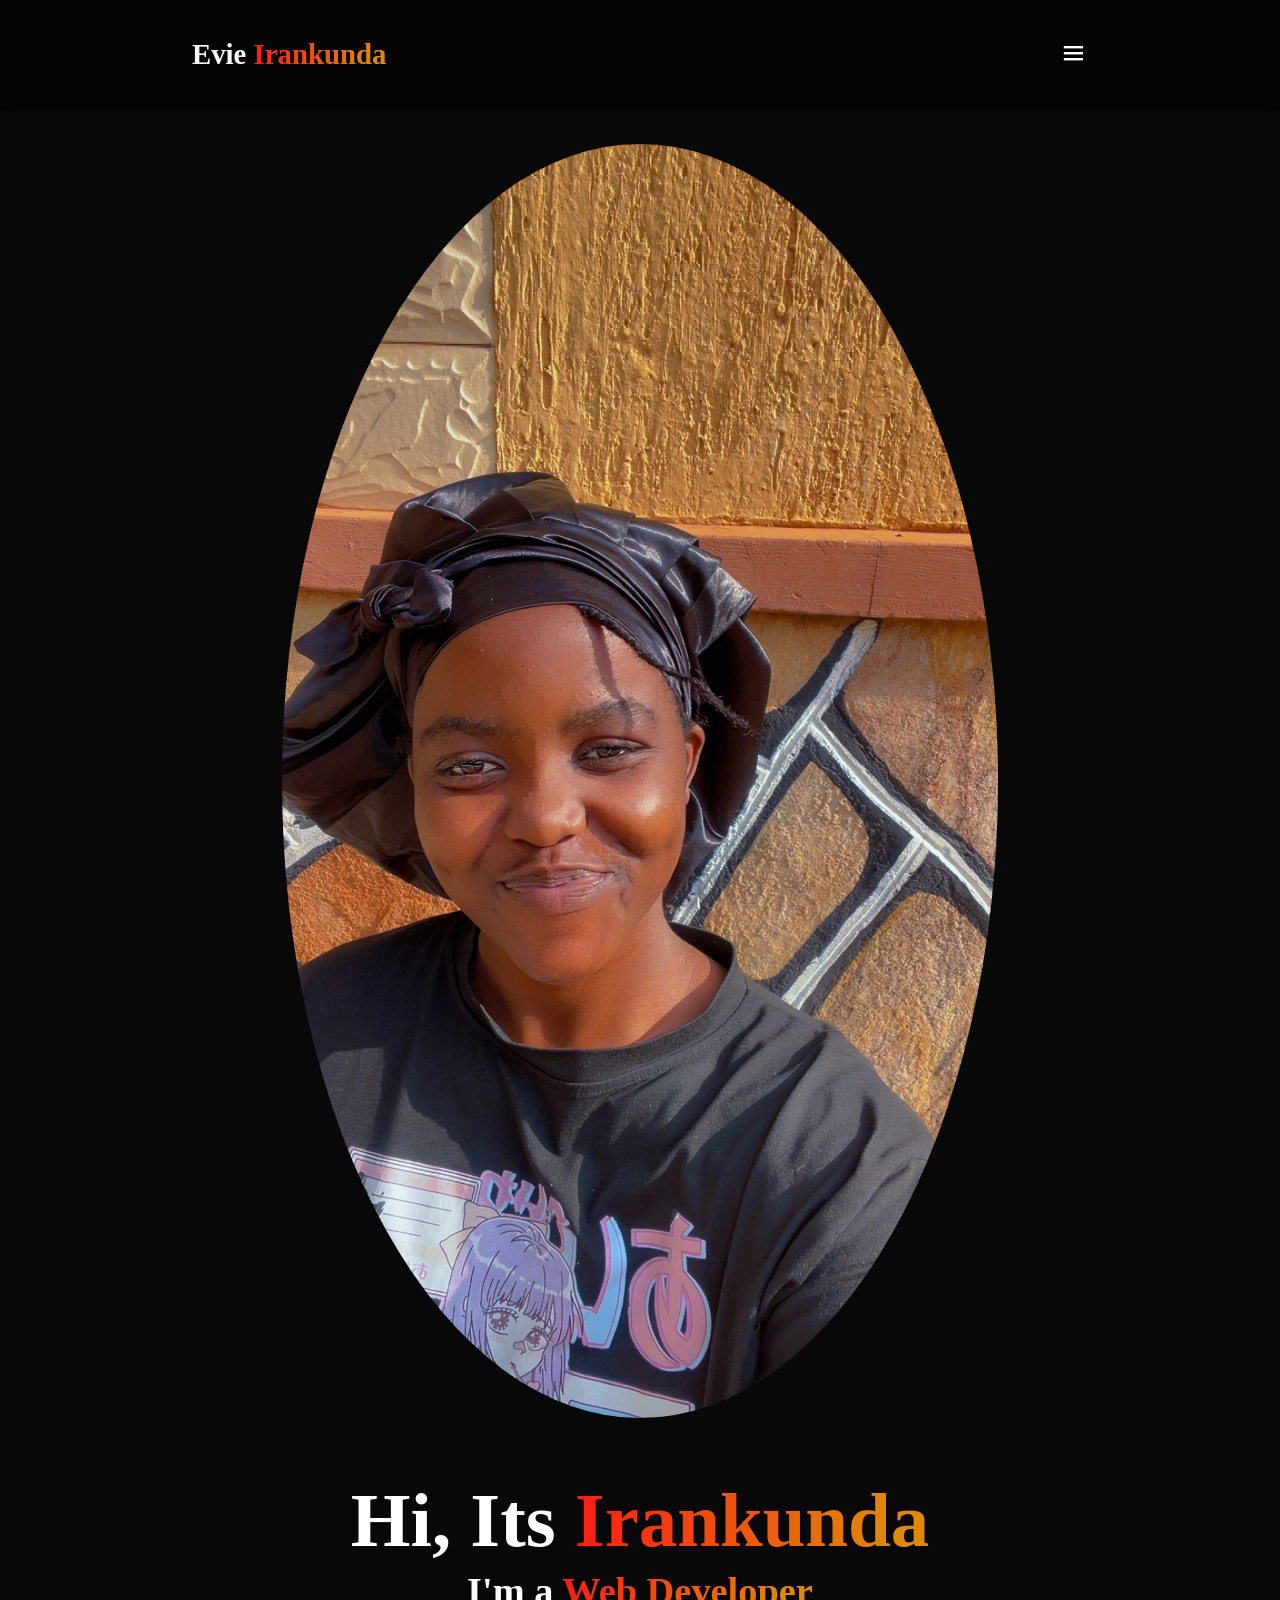
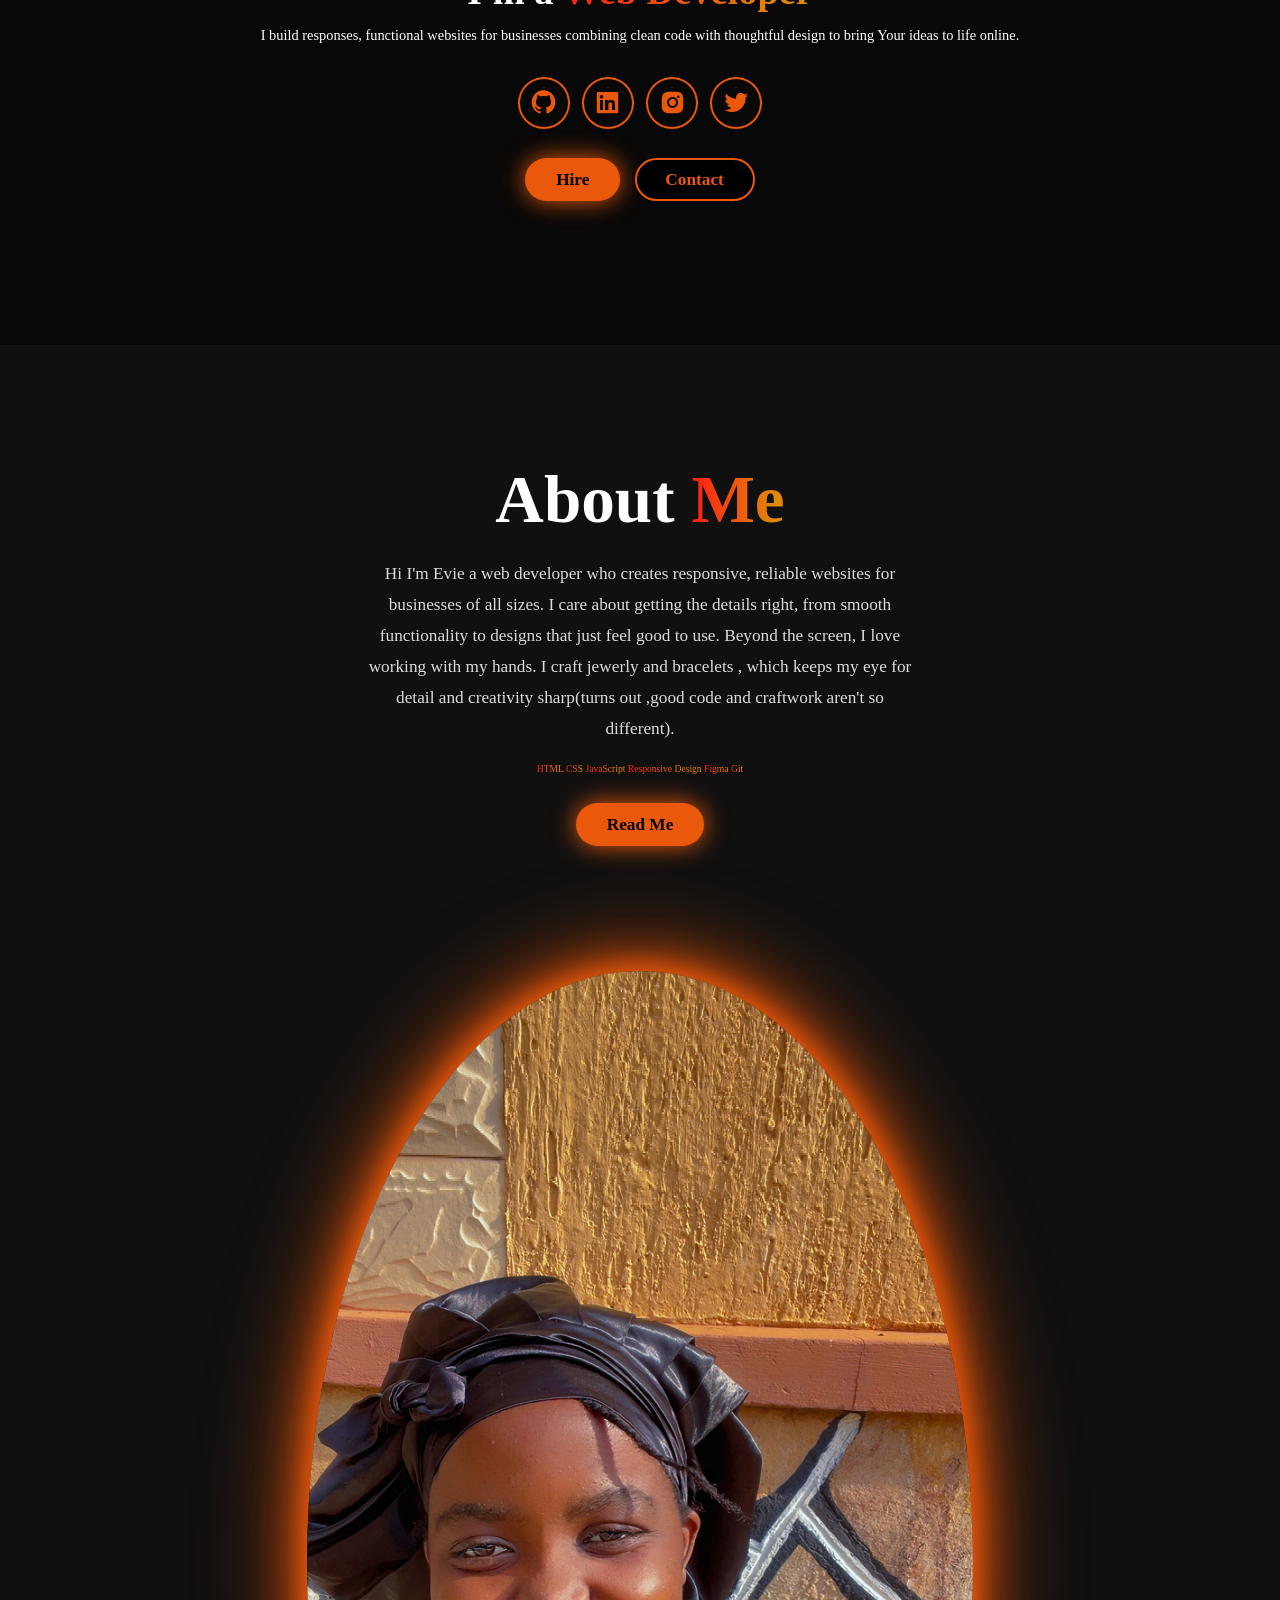
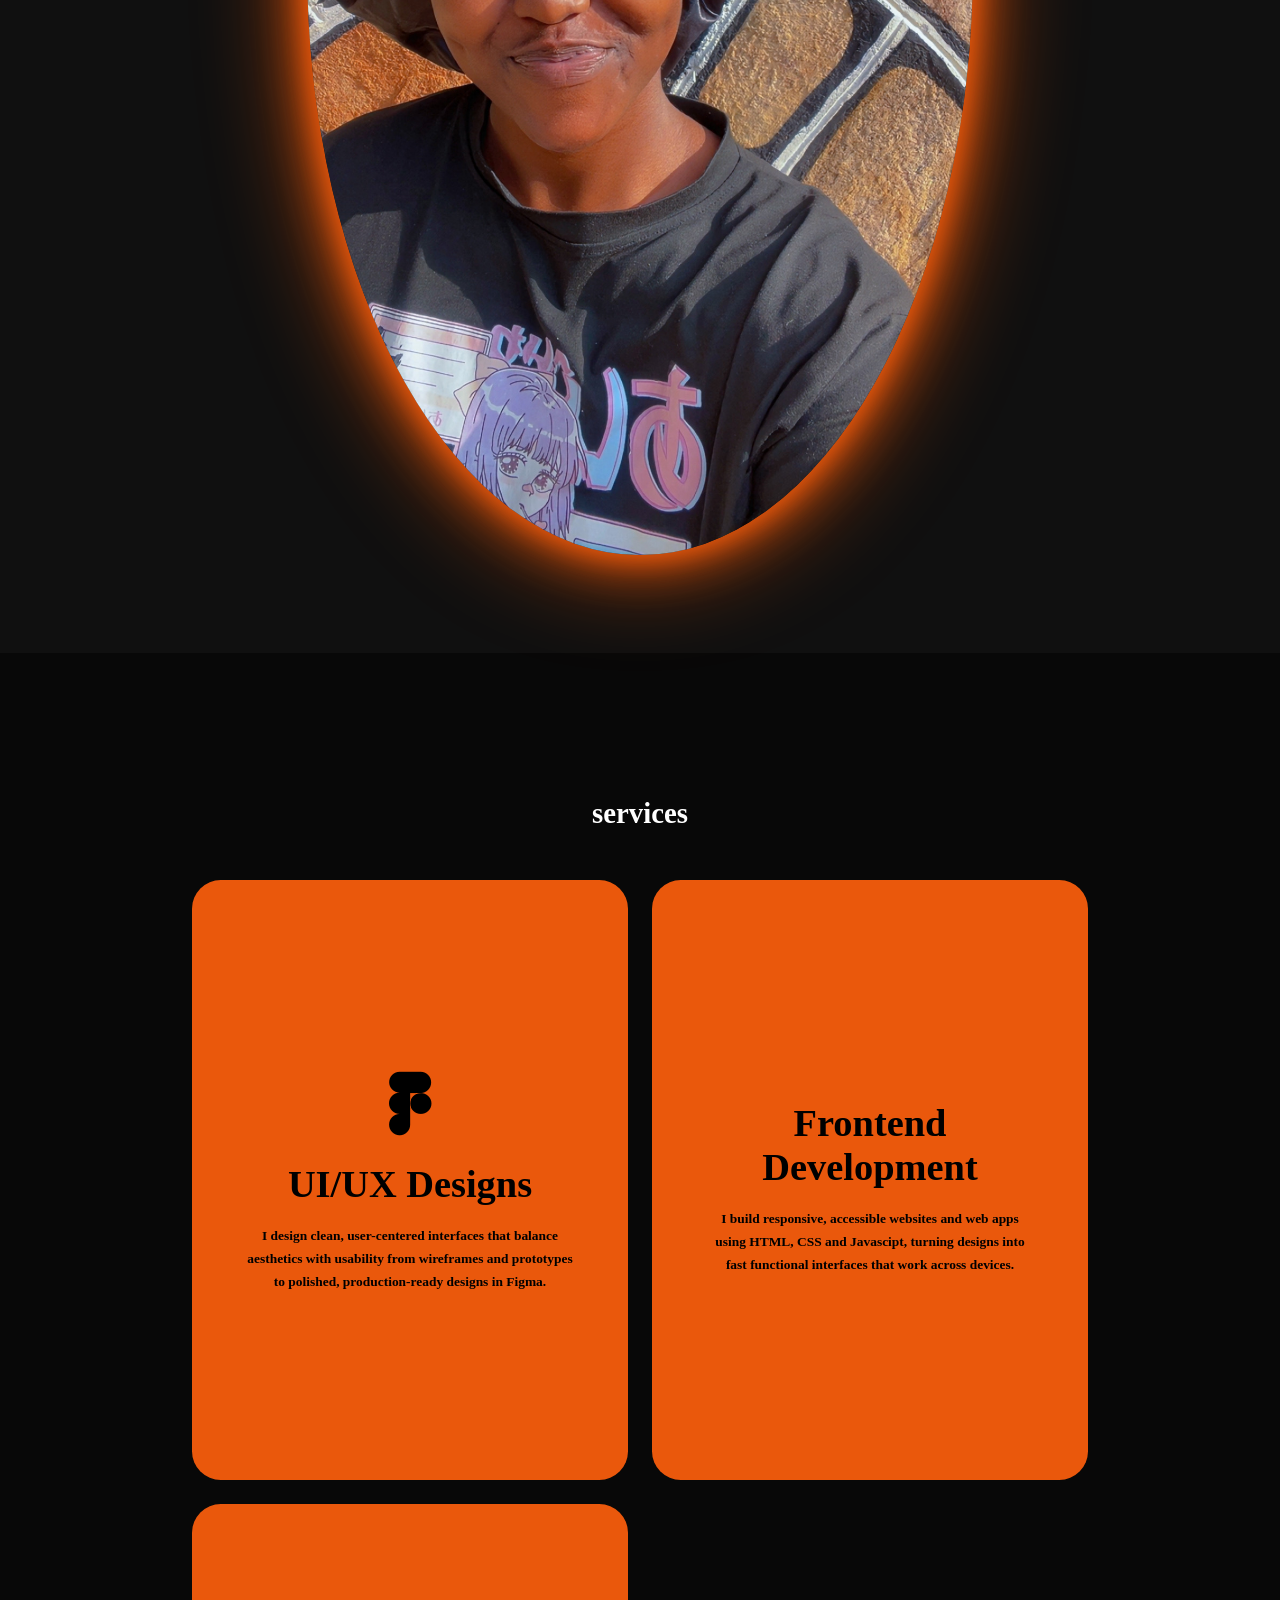
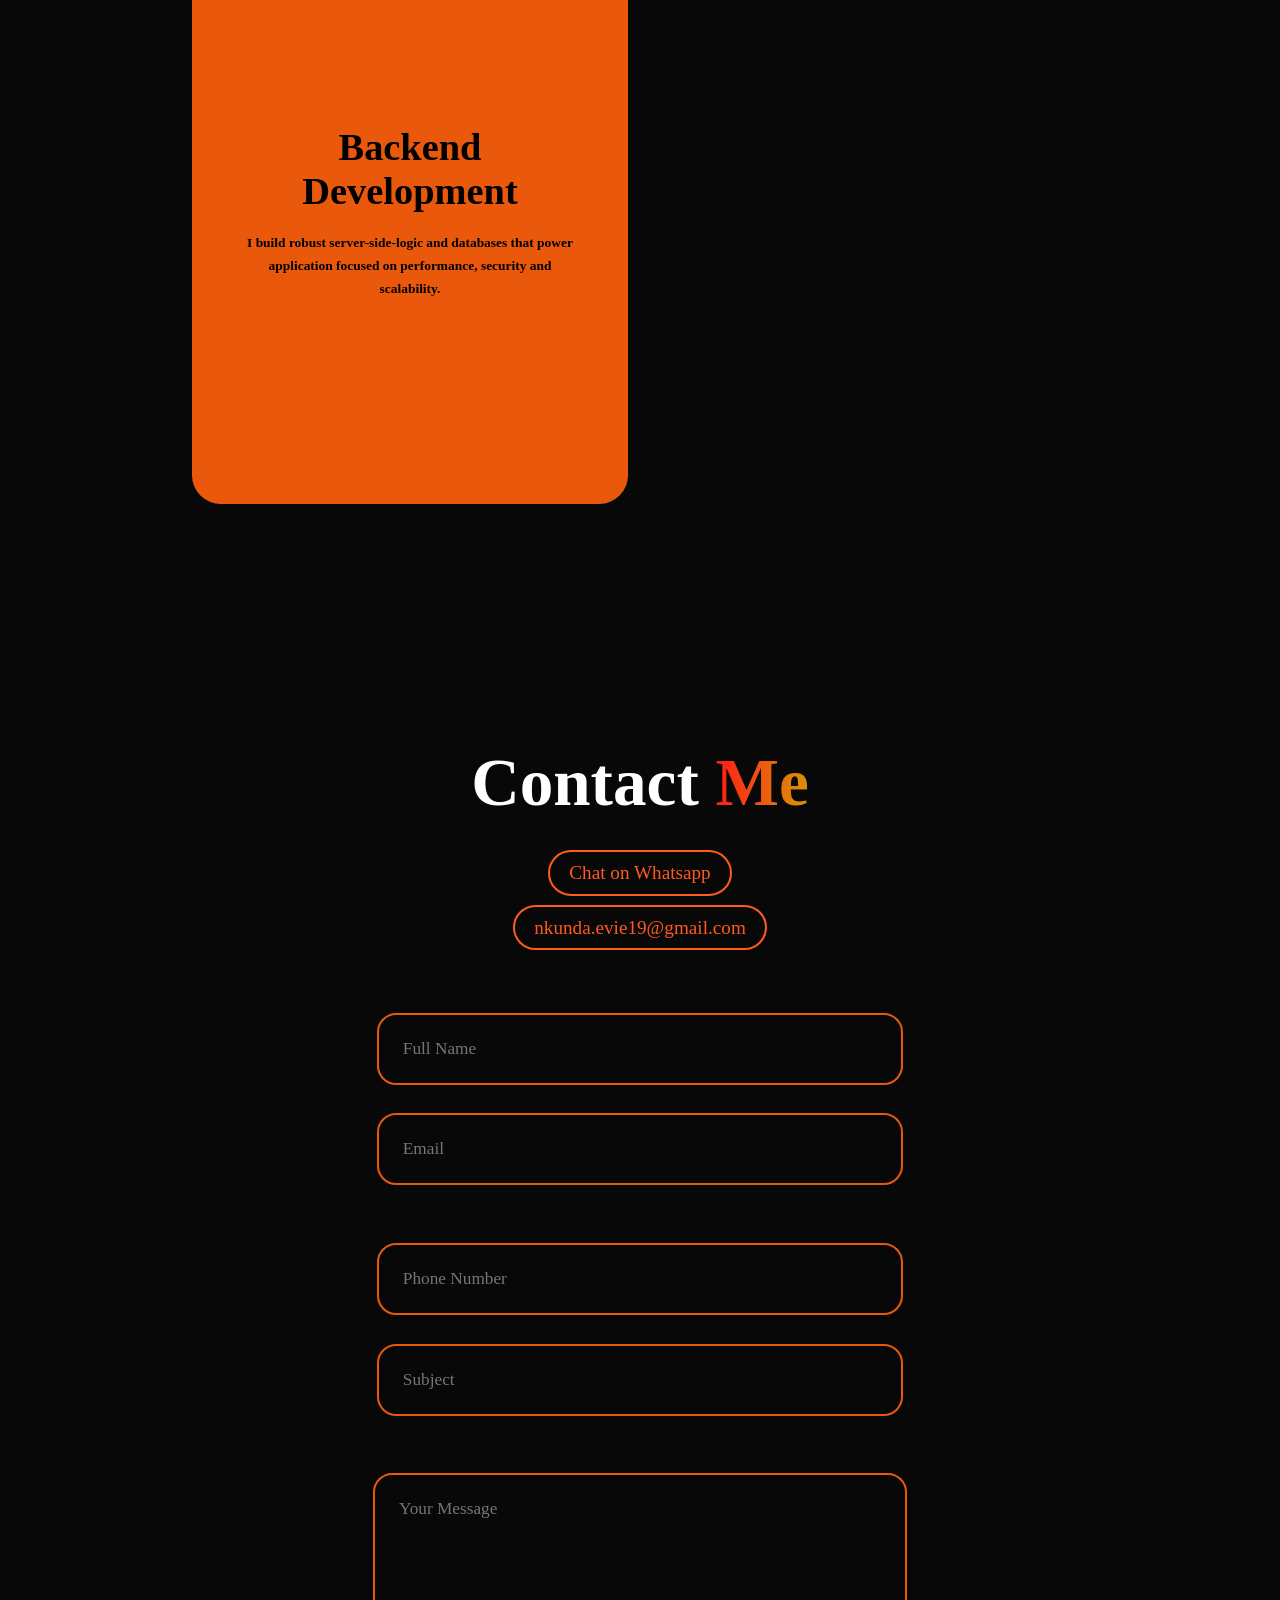
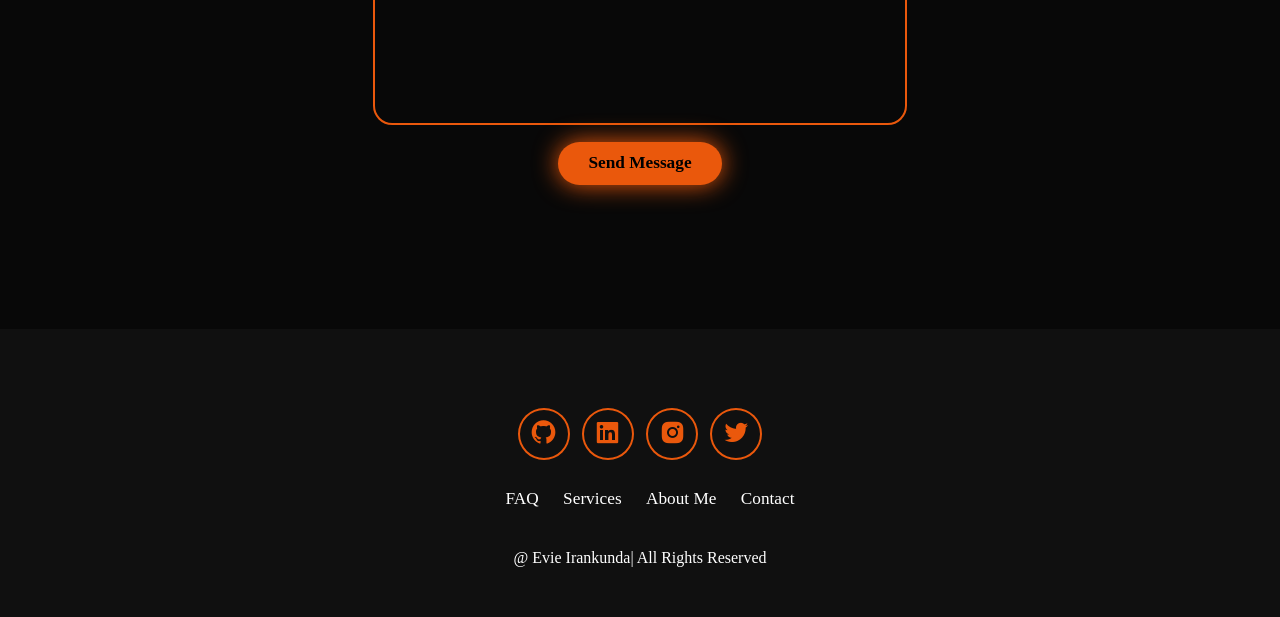
<file: index.html>
<!DOCTYPE html>
<html lang="en">
<head>
    <meta charset="UTF-8">
    <meta name="viewport" content="width=device-width, initial-scale=1.0">
    <title>Portfolio Website</title>
    <link rel="stylesheet" href="evie.css">
    <link href='https://unpkg.com/boxicons@2.1.4/css/boxicons.min.css' rel='stylesheet'>
</head>
<body>
    <header class="header">
        <a href="home" class="logo">
            Evie <span>Irankunda</span>
        </a>
        <i class="bx bx-menu" id="menu-icon"></i>

        <nav class="navbar">
            <a href="#home">Home</a>
            <a href="#about">About</a>
            <a href="#services">Services</a>
            <a href="#contact">Contact</a>
        </nav>
        <button class="gradient-btn">Contact Me</button>
    </header>
    <section class="home" id="home">
        <div class="home-content">
            <h1>Hi, Its <span>Irankunda</span></h1>
            <h3>
                I'm a <span>Web Developer</span>
            </h3>
            <p>I build responses, functional websites for businesses
                combining clean code with thoughtful design to bring Your
                ideas to life online.
            </p>
        
                  <div class="social-icons">
                    
                    <a href="#">
                        <i class="bx bxl-github"></i>
                    </a>
                    <a href="#">
                        <i class="bx bxl-linkedin-square"></i>
                    </a>
                    <a href="#">
                        <i class="bx bxl-instagram-alt"></i>
                    </a>
                    <a href="#">
                        <i class="bx bxl-twitter"></i>
                    </a>
                  </div>
                  <div class="btn-group">
                    <a href="#" class="btn">Hire</a>
                    <a href="#contact"
                    class="btn">Contact</a>
                  </div>
        </div>
    <div class="home-img">
        <img src="img2.JPG" alt="logo">
    </div>

    </section>

    <section class="about" id="about">
        <div class="about-img">
            <img src="img2.JPG" alt="About">
        </div>

        <div class="about-content">
            <h2>About <span>Me</span></h2>
            <p>Hi I'm Evie a web developer who creates responsive, reliable websites for 
                businesses of all sizes. I care  about getting the details right, from smooth
                functionality to designs that just feel good to use.


                Beyond the screen, I love working with my hands.
                I craft jewerly and bracelets , which keeps my eye for detail and creativity
                sharp(turns out ,good code and craftwork aren't so different).</p>

            <div class="skills-row">
                <span class="skill-pill">HTML</span>
                <span class="skill-pill">CSS</span>
                <span class="skill-pill">JavaScript</span>
                <span class="skill-pill">Responsive Design</span>
                <span class="skill-pill">Figma</span>
                <span class="skill-pill">Git</span>



            </div>
            <a href="#" class="btn">Read Me</a>
        </div>
    </section>

    <section class="services" id="Services">
        <h2 class="heading">services</h2>

        <div class="services-container">
            <div class="services-box">
                <div class="services-info">
                    <i class="bx bxl-figma"></i>
                    <h4>UI/UX Designs</h4>
                    <p>I design clean, user-centered interfaces that balance aesthetics
                        with usability from wireframes and prototypes to polished, 
                        production-ready designs in Figma.</p>
                        </div>
                    </div>  

                <div class="services-box">
                    <div class="services-info">
                    <i class="bx bxl-code"></i>
                    <h4>Frontend Development</h4>
                    <p>I build responsive, accessible websites and web apps
                        using HTML, CSS and Javascipt, turning designs into fast
                        functional interfaces that work across devices.</p>
                    </div>
                </div>

                <div class="services-box">
                    <div class="services-info">
                    <i class="bx bxl-code-curly"></i>
                    <h4>Backend Development</h4>
                    <p>I build robust server-side-logic and databases that
                        power application focused on performance, security and 
                        scalability.</p>
                    
                </div>
            </div>
        </div>
    </section>

        <section class="contact" id="contact">
        <h2 class="heading">Contact <span>Me</span></h2>
        <p><a href="https://wa.me/256766177027" target="_blank">Chat on Whatsapp</a></p>
        <p><a href="mailto:nkunda.evie19@gmail.com">nkunda.evie19@gmail.com</a></p>


        <form action="https://formspree.io/f/xdeakkrd" method="POST">

            <div class="input-group">
                <input type="text" name="name" placeholder="Full Name" required>
                <input type="email" name="email" placeholder="Email" required>
            </div>

            <div class="input-group">
                <input type="tel" name="phone" placeholder="Phone Number">
                <input type="text" name="subject" placeholder="Subject">
            </div>
        

            <div class="input-group-2">
                <textarea name="message" placeholder="Your Message" cols="30" rows="10"></textarea>
                <input type="submit" value="Send Message" class="btn">
            </div>
            
        </form>
    </section>

    <footer class="footer">
            <div class="social-icons">
                    
                    <a href="#">
                        <i class="bx bxl-github"></i>
                    </a>
                    <a href="#">
                        <i class="bx bxl-linkedin-square"></i>
                    </a>
                    <a href="#">
                        <i class="bx bxl-instagram-alt"></i>
                    </a>
                    <a href="#">
                        <i class="bx bxl-twitter"></i>
                    </a>
                </div>
                  
                <ul class="list">
                   
                     <li>
                        <a href="#">FAQ</a>
                    </li> 
                    
                    <li>
                        <a href="#Services">Services</a>
                    </li> 
                    
                    <li>
                        <a href="#about">About Me</a>
                    </li>
                    
                    <li>
                        <a href="#contact">Contact</a>
                    </li> 
                    
                </ul>

                <p class="copyright">
                    @ Evie Irankunda| All Rights Reserved
                </p>
    </footer>



    <script src="evie.js"></script>
</body>
</html>
</file>
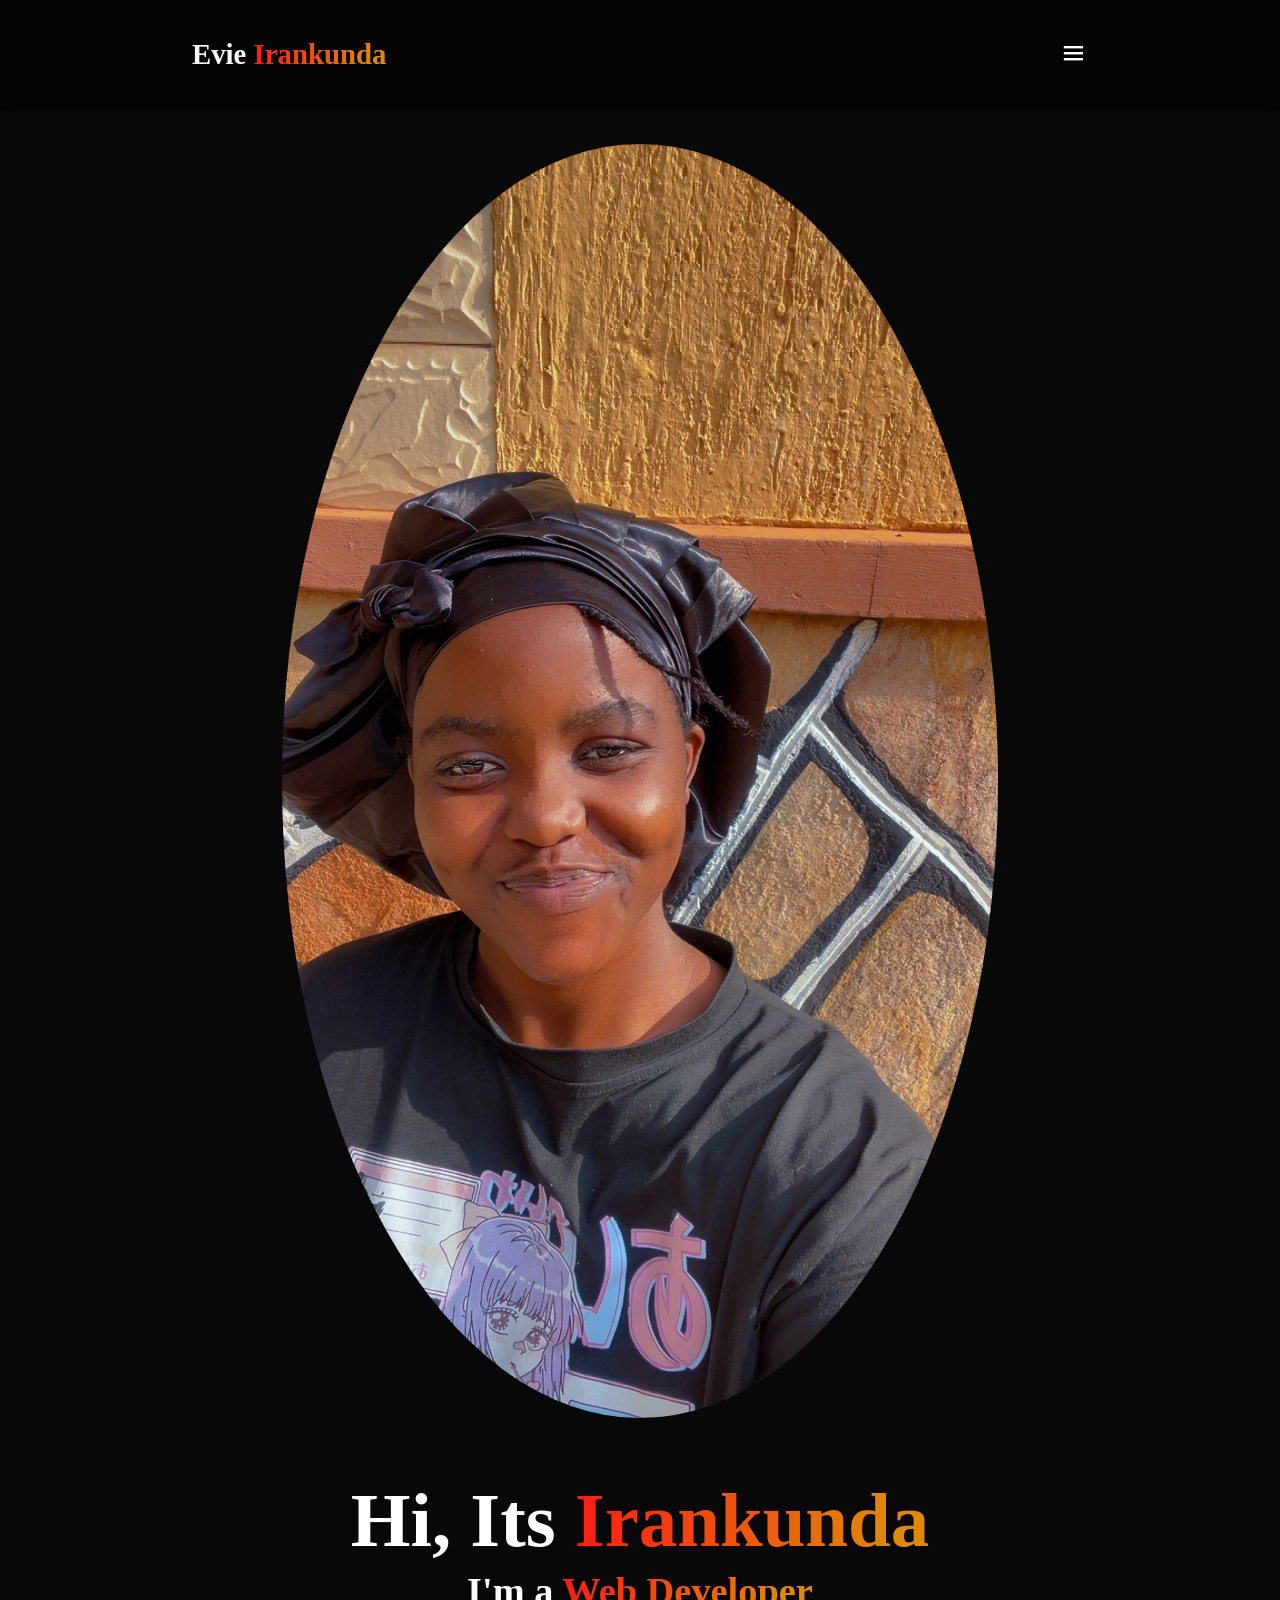
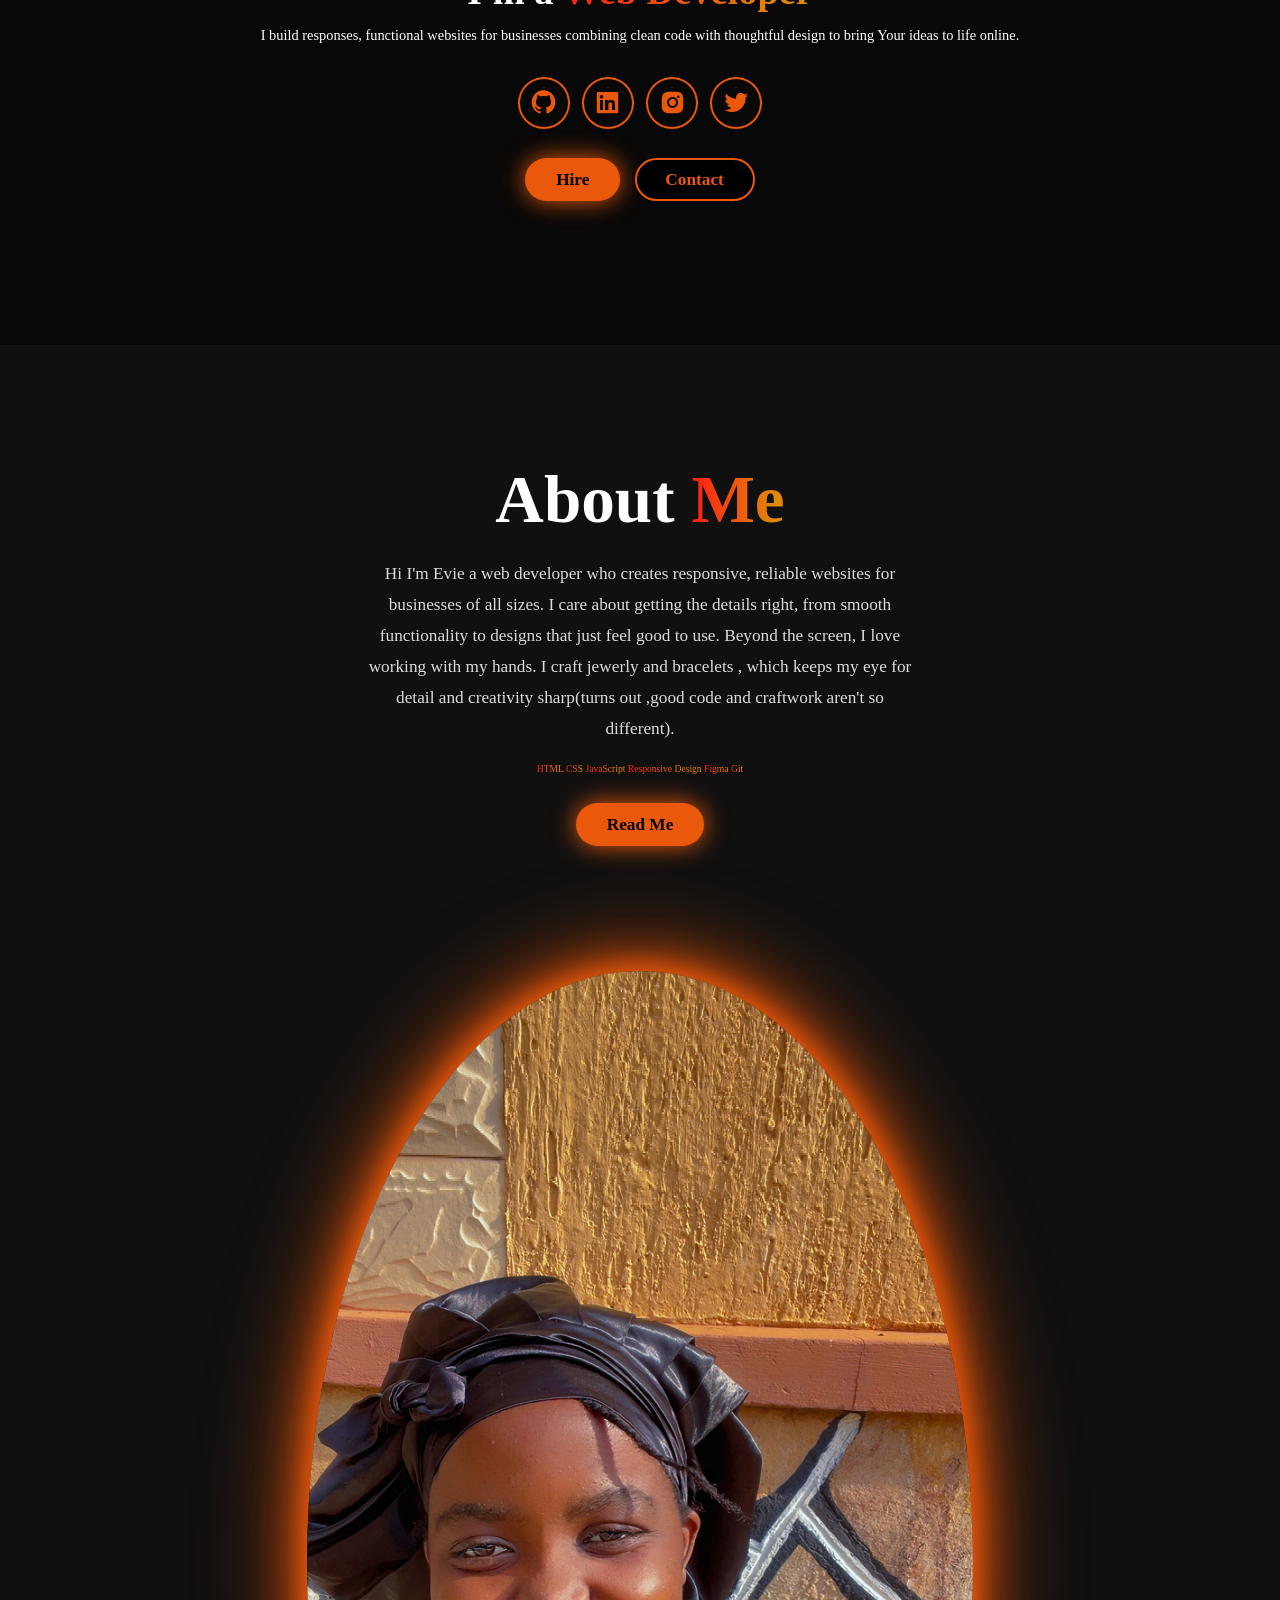
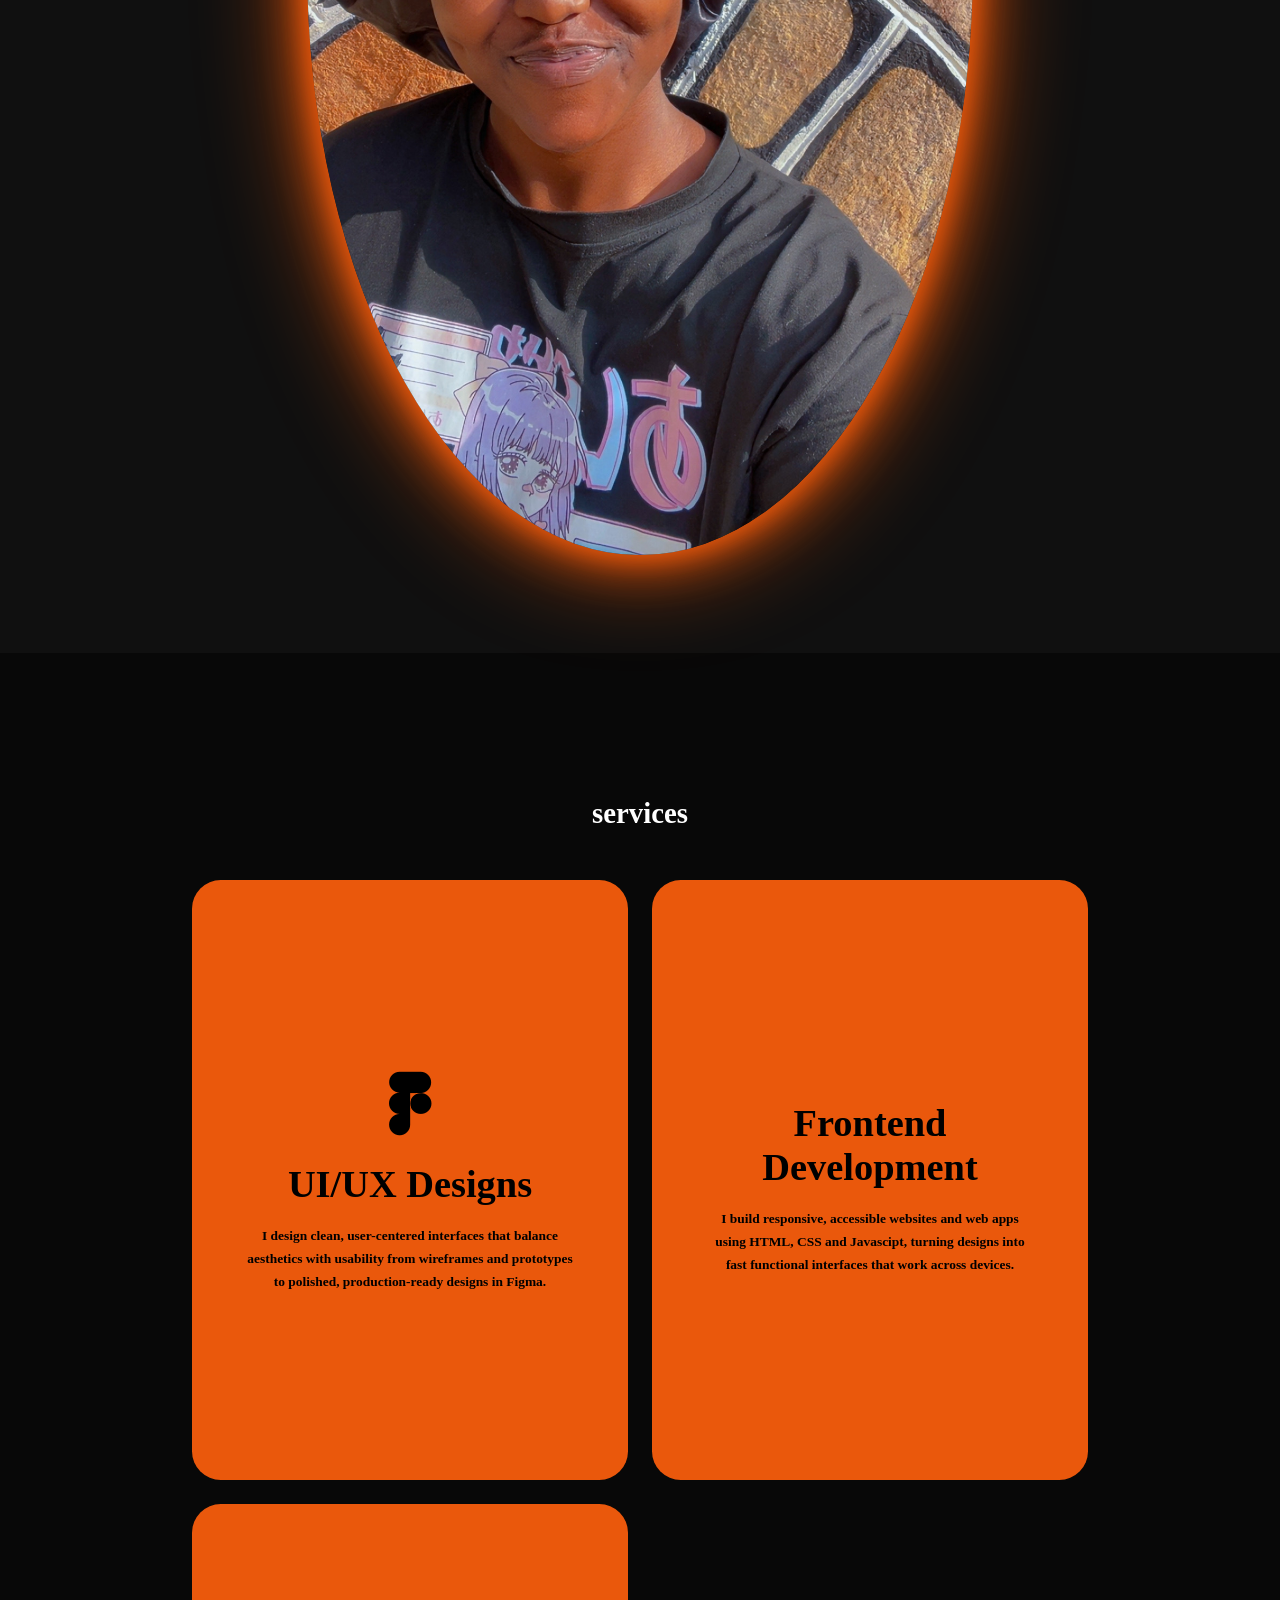
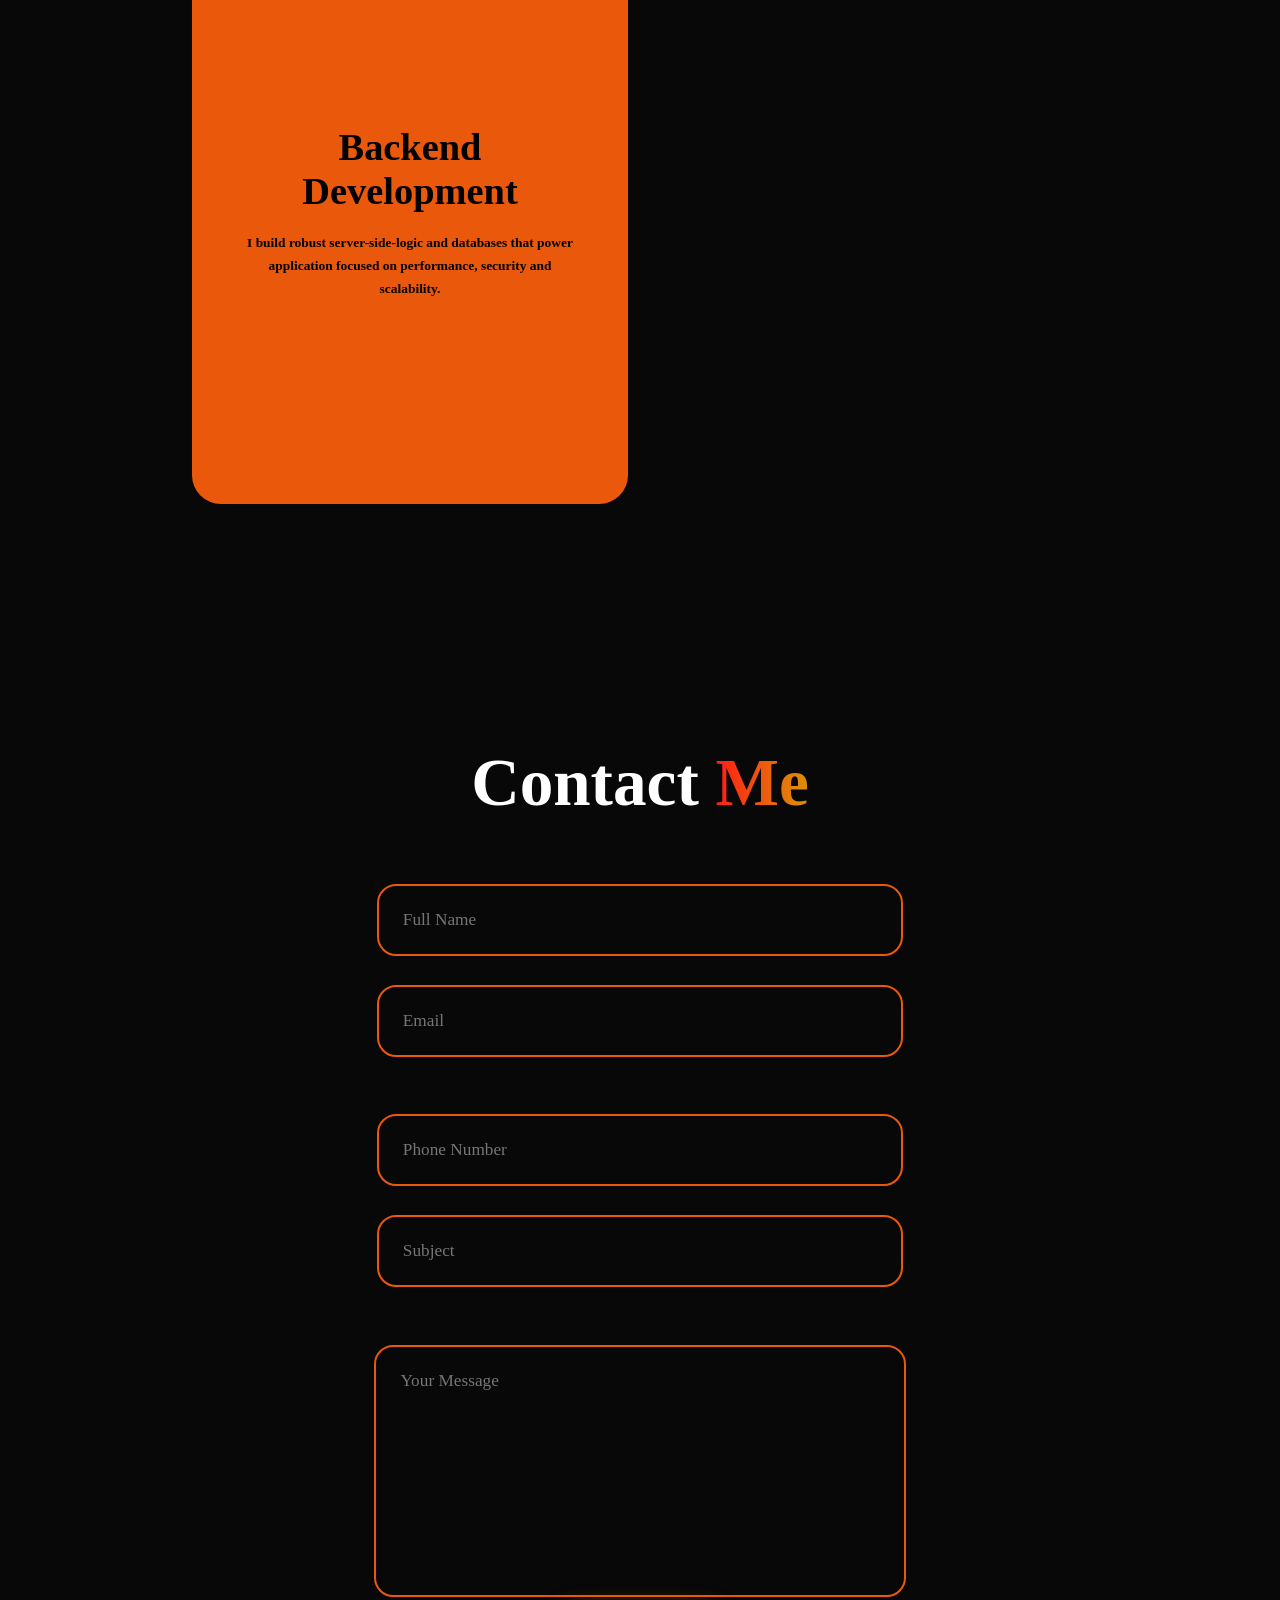
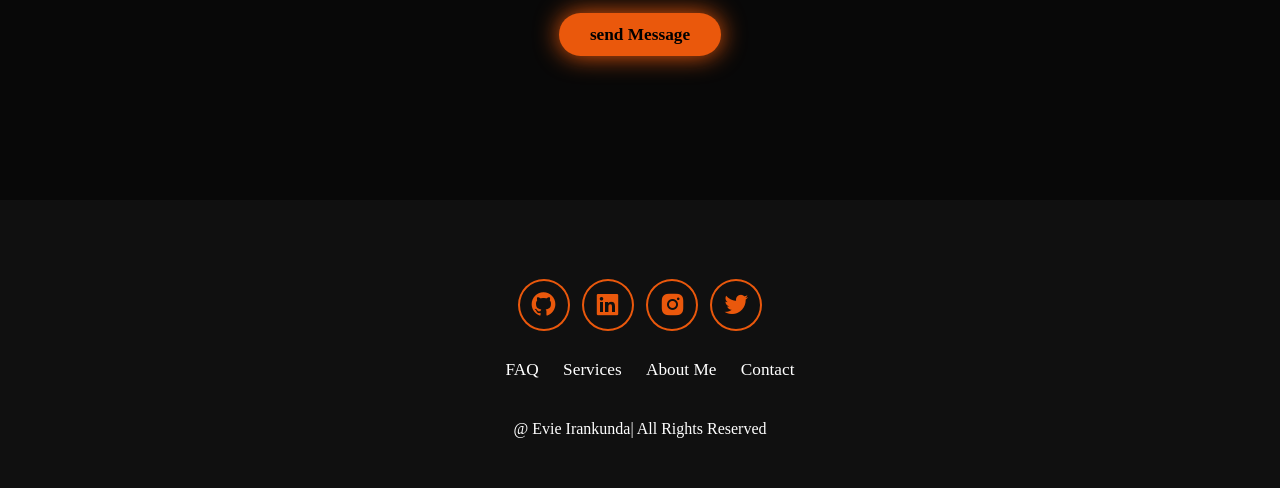
<file: lrankunda.html>
<!DOCTYPE html>
<html lang="en">
<head>
    <meta charset="UTF-8">
    <meta name="viewport" content="width=device-width, initial-scale=1.0">
    <title>Portfolio Website</title>
    <link rel="stylesheet" href="evie.css">
    <link href='https://unpkg.com/boxicons@2.1.4/css/boxicons.min.css' rel='stylesheet'>
</head>
<body>
    <header class="header">
        <a href="home" class="logo">
            Evie <span>Irankunda</span>
        </a>
        <i class="bx bx-menu" id="menu-icon"></i>

        <nav class="navbar">
            <a href="#home">Home</a>
            <a href="#about">About</a>
            <a href="#services">Services</a>
            <a href="#contact">Contact</a>
        </nav>
        <button class="gradient-btn">Contact Me</button>
    </header>
    <section class="home" id="home">
        <div class="home-content">
            <h1>Hi, Its <span>Irankunda</span></h1>
            <h3>
                I'm a <span>Web Developer</span>
            </h3>
            <p>I build responses, functional websites for businesses
                combining clean code with thoughtful design to bring Your
                ideas to life online.
            </p>
        
                  <div class="social-icons">
                    
                    <a href="#">
                        <i class="bx bxl-github"></i>
                    </a>
                    <a href="#">
                        <i class="bx bxl-linkedin-square"></i>
                    </a>
                    <a href="#">
                        <i class="bx bxl-instagram-alt"></i>
                    </a>
                    <a href="#">
                        <i class="bx bxl-twitter"></i>
                    </a>
                  </div>
                  <div class="btn-group">
                    <a href="#" class="btn">Hire</a>
                    <a href="#contact"
                    class="btn">Contact</a>
                  </div>
        </div>
    <div class="home-img">
        <img src="img2.JPG" alt="logo">
    </div>

    </section>

    <section class="about" id="about">
        <div class="about-img">
            <img src="img2.JPG" alt="About">
        </div>

        <div class="about-content">
            <h2>About <span>Me</span></h2>
            <p>Hi I'm Evie a web developer who creates responsive, reliable websites for 
                businesses of all sizes. I care  about getting the details right, from smooth
                functionality to designs that just feel good to use.


                Beyond the screen, I love working with my hands.
                I craft jewerly and bracelets , which keeps my eye for detail and creativity
                sharp(turns out ,good code and craftwork aren't so different).</p>

            <div class="skills-row">
                <span class="skill-pill">HTML</span>
                <span class="skill-pill">CSS</span>
                <span class="skill-pill">JavaScript</span>
                <span class="skill-pill">Responsive Design</span>
                <span class="skill-pill">Figma</span>
                <span class="skill-pill">Git</span>



            </div>
            <a href="#" class="btn">Read Me</a>
        </div>
    </section>

    <section class="services" id="Services">
        <h2 class="heading">services</h2>

        <div class="services-container">
            <div class="services-box">
                <div class="services-info">
                    <i class="bx bxl-figma"></i>
                    <h4>UI/UX Designs</h4>
                    <p>I design clean, user-centered interfaces that balance aesthetics
                        with usability from wireframes and prototypes to polished, 
                        production-ready designs in Figma.</p>
                        </div>
                    </div>  

                <div class="services-box">
                    <div class="services-info">
                    <i class="bx bxl-code"></i>
                    <h4>Frontend Development</h4>
                    <p>I build responsive, accessible websites and web apps
                        using HTML, CSS and Javascipt, turning designs into fast
                        functional interfaces that work across devices.</p>
                    </div>
                </div>

                <div class="services-box">
                    <div class="services-info">
                    <i class="bx bxl-code-curly"></i>
                    <h4>Backend Development</h4>
                    <p>I build robust server-side-logic and databases that
                        power application focused on performance, security and 
                        scalability.</p>
                    
                </div>
            </div>
        </div>
    </section>

    <section class="contact" id="contact">
        <h2 class="heading">Contact <span>Me</span></h2>

        <form action="#">
            <div class="input-group">
                <input type="text"
                placeholder="Full Name">
                <input type="email"
                placeholder="Email">
            </div>

            <div class="input-group">
                <input type="number"
                placeholder="Phone Number">
                <input type="text"
                placeholder="Subject">
            </div>
        </div>

            <div class="input-group-2">
                <textarea name="" id=""
                placeholder="Your Message" cols="30" 
                rows="10"></textarea>
                <input type="submit" value="send Message" class="btn">
            </div>
        </form>
    </section>

    <footer class="footer">
            <div class="social-icons">
                    
                    <a href="#">
                        <i class="bx bxl-github"></i>
                    </a>
                    <a href="#">
                        <i class="bx bxl-linkedin-square"></i>
                    </a>
                    <a href="#">
                        <i class="bx bxl-instagram-alt"></i>
                    </a>
                    <a href="#">
                        <i class="bx bxl-twitter"></i>
                    </a>
                </div>
                  
                <ul class="list">
                   
                     <li>
                        <a href="#">FAQ</a>
                    </li> 
                    
                    <li>
                        <a href="#Services">Services</a>
                    </li> 
                    
                    <li>
                        <a href="#about">About Me</a>
                    </li>
                    
                    <li>
                        <a href="#contact">Contact</a>
                    </li> 
                    
                </ul>

                <p class="copyright">
                    @ Evie Irankunda| All Rights Reserved
                </p>
    </footer>



    <script src="evie.js"></script>
</body>
</html>
</file>
<file: evie.css>
*{
    margin:0;
    padding:0;
    box-sizing:border-box;
    text-decoration:none;
    scroll-behavior: smooth;
    font-family:"Poppins";
}
:root{
    --bg-color:#080808;
    --second-bg-color:#101010;
    --text-color:white;
    --main-color:#ea580c;
}
html{
    font-size:  60%;
    overflow-x: hidden;
} 
body{
    background:var(--bg-color);
    color:var(--text-color);
}
.header{
    position:fixed;
    width:100%;
    top:0;
    left:0;
    padding:4rem 15%;
    background:rgba(0,0,0,0.3);
    backdrop-filter:blur(10px);
    display:flex;
    justify-content: space-between;
    align-items:center;
    z-index:1000;
}
#menu-icon{
    font-size:3rem;
    color:var(--text-color);
    display:none;
}
.logo{
    font-size:3rem;
    color:var(--text-color);
    font-weight:800;
    cursor:pointer;
    transition:0.3s ease-in-out;
}
.logo:hover{
    transform:scale(1.1);
}
span{
    background:linear-gradient(
        270deg,
        #DF8908 10%,
        #ff1d15 100%
    );
    background-clip: text;
    color:transparent;
}
.navbar a{
    font-size:1.8rem;
    color:var(--text-color);
    margin-left: 4rem;
    font-weight:500;
    transition:0.3s ease-in-out;
    border-bottom:3px solid transparent;
}
.navbar a:hover{
    color:var(--main-color);
    border-bottom:3px solid var(--main-color);
    
}
.gradient-btn{
    font-size:1.8rem;
    padding: 1rem 2rem;
    border-radius:3rem;
    background:linear-gradient(
        270deg,
        #DF8908 10%,
        #ff1d15 100%
    );
    letter-spacing:3px;
    cursor:pointer;
    transition:0.3s ease-in-out;
    color:white;
    border:none;
    text-wrap:nowrap;
}
.gradient-btn:hover{
    transform: scale(1.05);
}

section{
    min-height:100vh;
    padding:10rem 15%;

}
.home{
    display:flex;
    align-items:center;
    justify-content:  center;
    gap:15rem;
}
.home-content{
    display:flex;
    flex-direction: column;
    align-items:flex-end;
    text-align:right;
}
.home-content h1{
    font-size:8rem;
    font-weight: 700;
    margin-top:1.5rem;
    line-height:1;
}
.home-content h3{
    margin:1rem 0;
    font-size:4rem;
}
.home-content p{
    font-size:1.5rem;
    font-weight:500;
    line-height:1.8;
}
.home-img img{
    width:32vw;
    border-radius: 50%;
    box-shadow:0 0 25 var(--main-color);
    transition:0.4s ease-in-out
}
.home-img img:hover{
        box-shadow: 0 0 25px var(--main-color),
                    0 0 50px var(--main-color),
                    0 0 100px var(--main-color);    
    }
.social-icons a{
    display:inline-flex;
    justify-content: center;
    align-items:center;
    font-size: 3rem;
    padding:1rem;
    background:transparent;
    border:2px solid var(--main-color);
    border-radius: 50%;
    color: var(--main-color);
    margin: 3rem 0.5rem;
    transition: 0.3s ease-in-out;
}
.social-icons a:hover{
    color: var(--text-color);
    background-color: var(--main-color);
    transform: scale(1.2)translateY(-5px);
    box-shadow: 0 0 25px var(--main-color);

}
.btn-group{
    display: flex;
    gap: 1.5em;
}
.btn{
    display: inline-block;
    padding: 1rem 3rem;
    background-color: var(--main-color);
    box-shadow: 0 0 25px var(--main-color);
    border-radius: 3rem;
    font-size: 1.8rem;
    color: black;
    border: 2px solid transparent;
    font-weight: 600;
    transition: 0.3s ease-in-out;
}
.btn:hover{
    transform: scale(1.05);
    box-shadow: 0 0 25px var(--main-color),
                0 0 50px var(--main-color);           
}

.btn-group a:nth-of-type(2){
    background-color: black;
    color: var(--main-color);
    border:2px solid var(--main-color);
    box-shadow: 0 0 25px transparent;
}
.btn-group a:nth-of-type(2):hover{
    box-shadow: 0 0 25px var(--main-color);
    background-color: var(--main-color);
    color: black;
}
.about{
    display: flex;
    justify-content: center;
    align-items: center;
    gap: 10rem;
    background: var(--second-bg-color);
}
.about-img img{
    width:32vw;
    border-radius: 50%;
    box-shadow:0 0 25px var(--main-color),
                0 0 50px var(--main-color),
                0 0 100px var(--main-color);
  transition:0.4s ease-in-out;             

}
.about-img img:hover{
    box-shadow: 0 0 25px var(--main-color),
                0 0 50px var(--main-color),
                0 0 100px var(--main-color);

}
.about-content h2{
    font-size: 7rem;
    text-align:left;
    color:var(--text-color);
    margin-bottom: 1.5rem;
}
.about-content p{
    font-size:1.8rem;
    line-height: 1.8;
    color: var(--text-color);
    opacity: 0.85;
    max-width: 65ch;
    margin-bottom: 2rem;
}
.about-content .btn{
    margin: 3rem 0;
}

::-webkit-scrollbar{
    width:20px;
}
::-webkit-scrollbar-thumb{
    background-color: var(--main-color);
}
::-webkit-scrollbar-track{
    background-color: var(--bg-color);
}
.heading{
    text-align:center;
    font-size:7rem;
    margin:5rem 0;
}
.services{
    background-color: var(--bg-color);
    color:black;
    text-align: center;
}
.services h2{
    color: var(--text-color);
    font-size: 3rem;
    font-weight:800;
    margin-bottom:50px;
}
.services-container{
    display: grid;
    grid-template-columns: repeat(auto-fit,minmax(300px,1fr));
    align-items:center;
    gap:2.5rem;
}
.services-box{
    display:flex;
    justify-content:center;
    align-items:center;
    background-color: var(--main-color);
    min-height:600px;
    height:auto;
    border-radius:3rem;
    cursor:pointer;
    border:5px solid transparent;
    transition:0.4s ease-in-out;
}
.services-box:hover{
    background: var(--second-bg-color);
    color:var(--main-color);
    border: 5px solid var(--main-color);
    transform: scale(1.03);
}
.services-info{
    display: flex;
    flex-direction: column ;
    text-align:center;
    justify-content: center;
    align-items:center;
    padding:5rem;

}
.services-info h4{
    font-size:4rem;
    margin:2rem 0;
    font-size:800;
}
.services-info p{
    font-size:1.4rem;
    font-weight: 600;
    line-height: 1.7;
}
.services-info i{
    font-size: 8rem;
}
.contact{
    background-color: var(--bg-color);
}
.contact p{
    text-align: center;
    margin: 1rem 0;
}
.contact p a{
    display: inline-block;
    font-size: 2rem;
    color: #ff5a1f;
    text-direction: none;
    padding: 1rem 2rem;
    border: 2px solid #ff5a1f;
    border-radius: 3rem;
}
 .contact p a:hover{
     background: #ff5a1f;
     color:#000;
 }
.contact h2{
    margin-bottom: 3rem;
    color:var(--text-color);
}
.contact form{
    display: flex;
    align-items: center;
    justify-content: center;
    gap:3rem;
    margin:5rem 0;
    text-align:center;
}
.contact form .input-box input,
.contact form .input-group input,
.contact form textarea{
    width:100%;
    padding:2.5rem;
    font-size:1.8rem;
    color: var(--text-color);
    background-color: var(--bg-color);
    border-radius:2rem;
    border:2px solid var(--main-color);
    margin:1.5rem 0;
    resize:none;
}
.footer{
    background-color: var(--second-bg-color);
    padding:50px 0;

}
.footer .social-icons{
    text-align:center;
}
.footer ul{
    text-align: center;
    font-size:1.8rem;
}
.footer ul li{
    display: inline-block;
    margin-left:20px;
}
.footer ul li a{
    color:white;
    border-bottom: 3px solid transparent;
    transition: 0.3s ease-in-out;
}
.footer ul li a:hover{
    border-bottom:3px solid var(--main-color);
}
.footer .copyright{
    text-align:center;
    margin-top:40px;
    font-size:16px;
}
@media(max-width:1285px){
    #menu-icon{
        display:block;
    }
    .navbar{
        position:absolute;
        top:100%;
        right:0;
        width:50%;
        padding:1rem 3rem;
        background: rgba(0, 0, 0, 0.8);
        border-bottom-left-radius:2rem;
        border-left: 2px solid var(--main-color);
        border-bottom: 2px solid var(--main-color);
        display:none;
    }
    .navbar a{
        display:block;
        font-size:2rem;
        margin:3rem 0;
        color: var(--text-color);
    }
    .navbar.active{
        display:block;
    }
    .gradient-btn{
        display:none;
    }
    .home{
        flex-direction:column-reverse;
        margin:5rem 0;
        gap:5rem;
    }
    .home-content{
        align-items:center;
        text-align:center;
    }
    .home-img img{
        width:56vw;
    }
    .about{
        flex-direction:column-reverse;
        text-align:center;
    }
    .about h2{
        text-align:center;
        margin:2rem 0;
    }
    .about img{
        width:52vw;
    }
    .contact form{
        flex-direction: column;
    }
}
</file>
